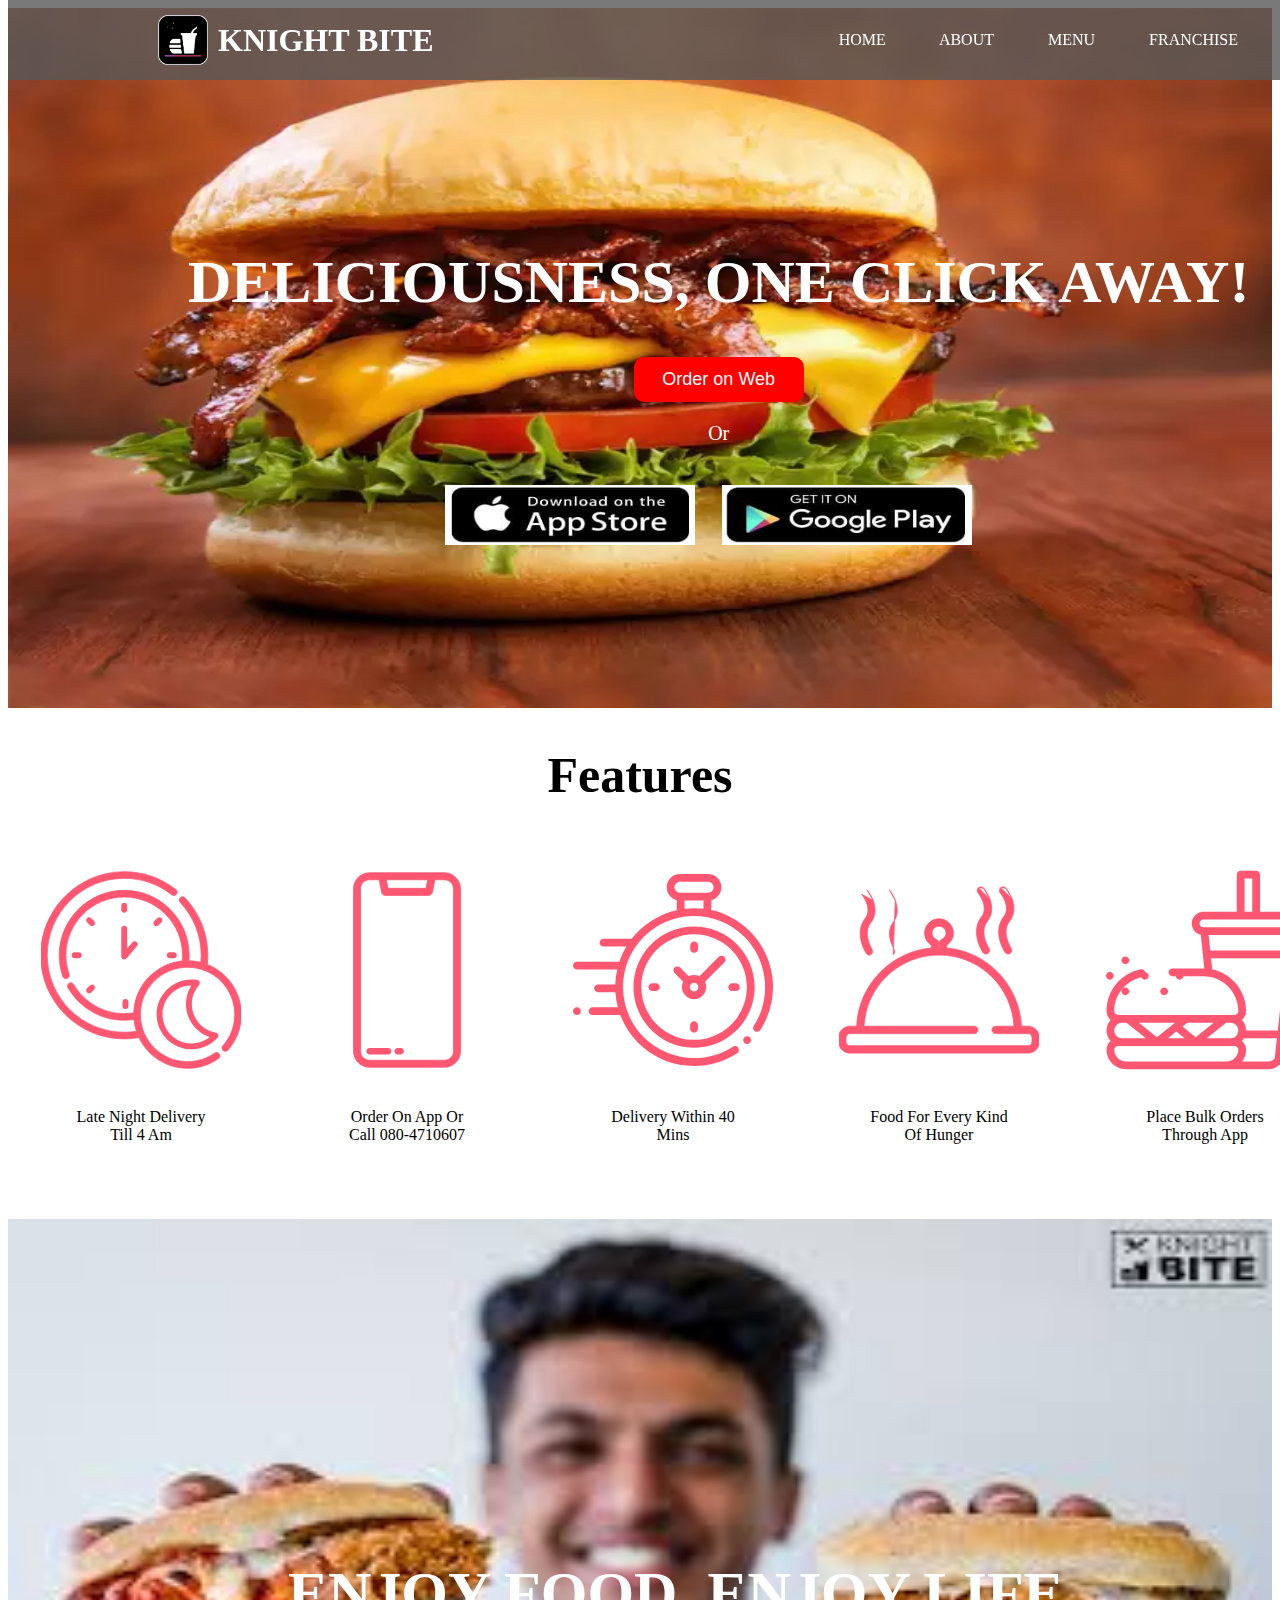
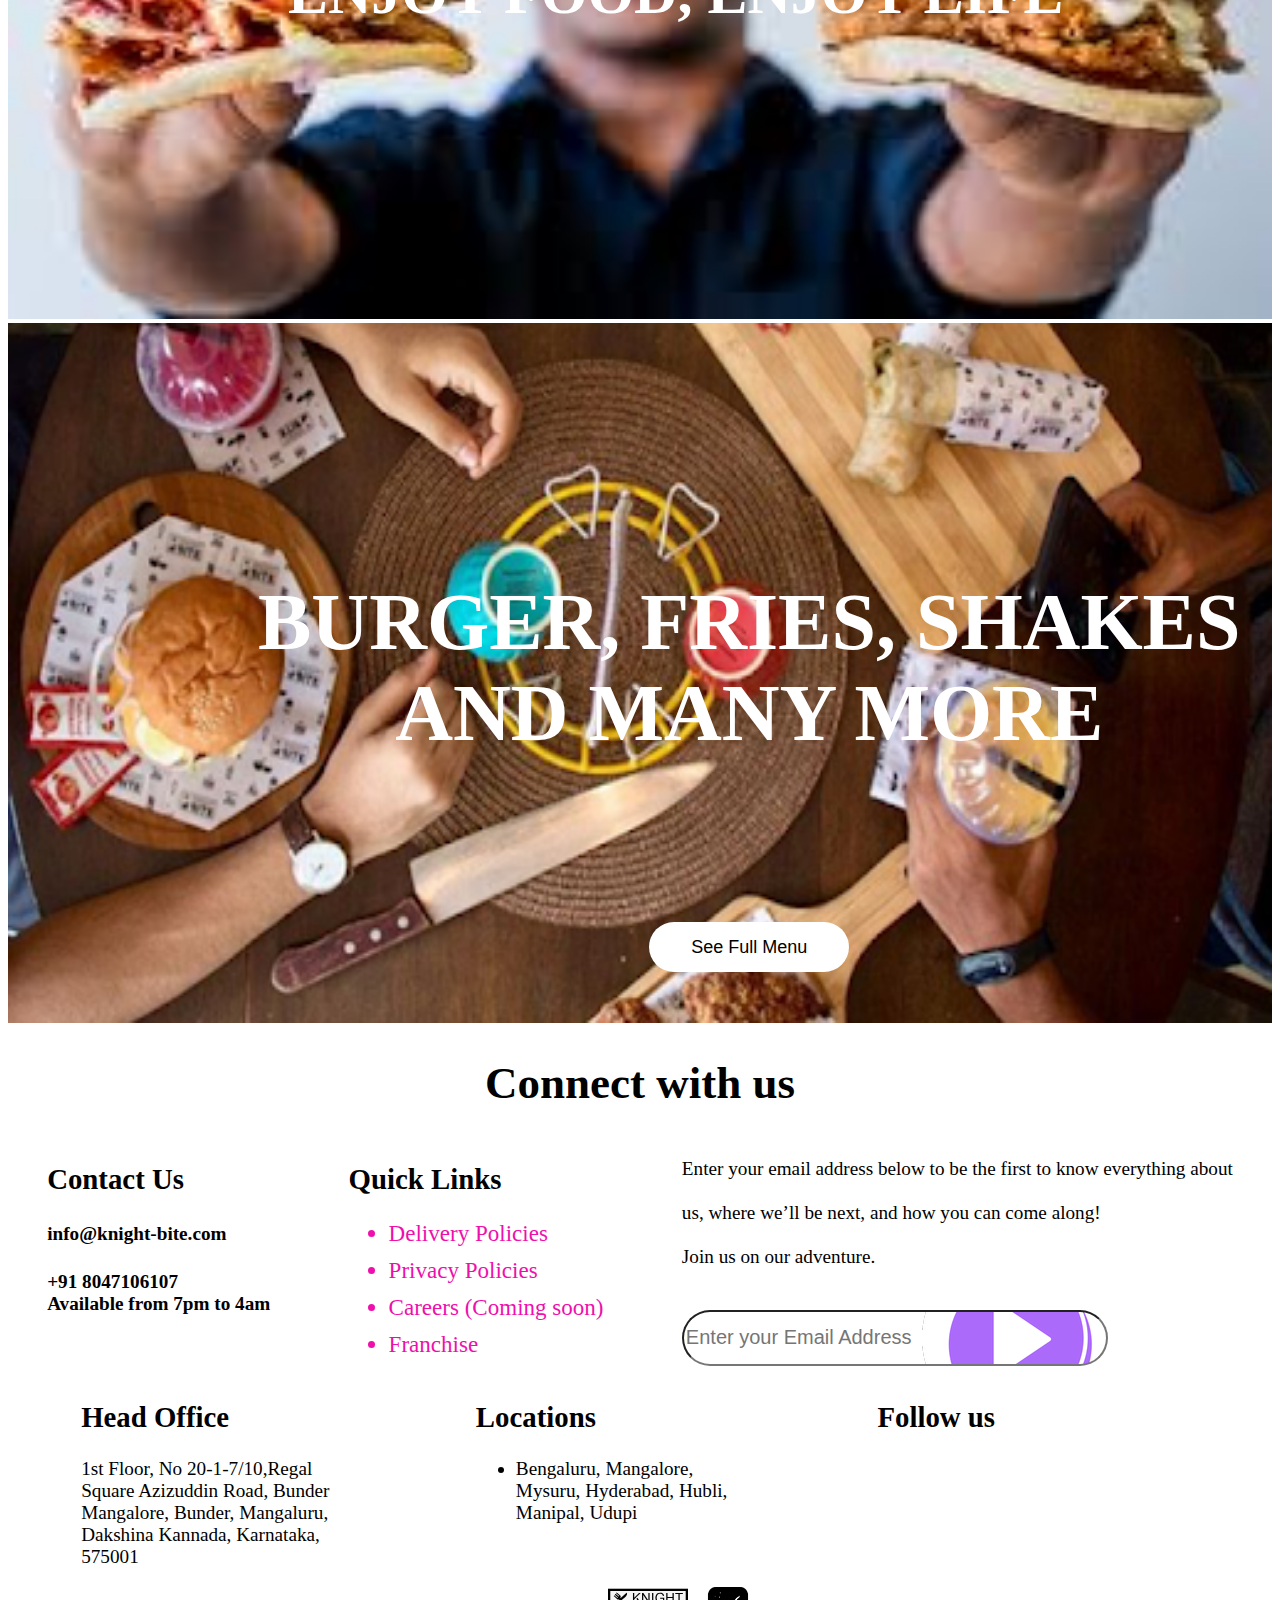
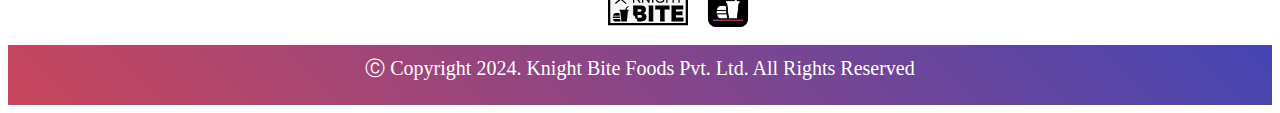
<file: KnightBite/html/index.html>
<!DOCTYPE html>
<html lang="en">
<head>
    <meta charset="UTF-8">
    <meta name="viewport" content="width=device-width, initial-scale=1.0">
    <title>KnightBite</title>
    <link rel="stylesheet" href="../css/index.css">
    <link rel="stylesheet" href="https://cdnjs.cloudflare.com/ajax/libs/font-awesome/6.5.2/css/all.min.css" 
    integrity="sha512-SnH5WK+bZxgPHs44uWIX+LLJAJ9/2PkPKZ5QiAj6Ta86w+fsb2TkcmfRyVX3pBnMFcV7oQPJkl9QevSCWr3W6A==" 
    crossorigin="anonymous" referrerpolicy="no-referrer" />
</head>
<body>
    <!-- Navbar -->
    <nav>
        <div class="navbar">
            <div class="nav-icon">
                <img src="../asserts/images/kb_footer.png" alt="">
                <div class="cap"><h1>KNIGHT BITE</h1></div>
            </div>
            
            <div class="nav-links">
                <a href="./index.html">HOME</a>
                <a href="./about.html">ABOUT</a>
                <a href="./menu.html">MENU</a>
                <a href="./franchise.html">FRANCHISE</a>
            </div>
        </div>
    </div>
    </nav>
    <!-- Home page -->
        <!-- Header -->

     <div class="one">
            <img src="../asserts/images/burger-thnkstck.webp" alt="">
            <div class="in"><h1>DELICIOUSNESS, ONE CLICK AWAY!</h1>
            <button>Order on Web</button>
            <div class="p"><p>Or</p></div>
               <div class="app"><img src="../asserts/images/app.jpeg" alt="">
                <img src="../asserts/images/play.jpeg" alt=""></div>
        </div>

            <!-- Features -->
        <h1 style="text-align: center; font-size: 50px;">Features</h1>
        <div class="feature">
            <div class="images">
            <div>
                <table>
                    <tr><td><img src="../asserts/images/feature-1.svg" alt=""></td></tr>
                    <tr><td>Late Night Delivery <br> Till 4 Am</td></tr>
                </table>
            </div>
            <div>
                <table>
                <tr><td><img src="../asserts/images/feature-2.svg" alt=""></td></tr>
                <tr><td>Order On App Or  <br>Call 080-4710607</td></tr>
                </table>
            </div>
            <div>
                <table>
                <tr><td><img src="../asserts/images/feature-3.svg" alt=""></td></tr>
                <tr><td>Delivery Within 40 <br>Mins</td></tr>
                </table>
            </div>
            <div>
                <table>
                <tr><td><img src="../asserts/images/feature-4.svg" alt=""></td></tr>
                <tr><td>Food For Every Kind <br> Of Hunger</td></tr>
                </table>
            </div>
            <div>
                <table>
                <tr><td><img src="../asserts/images/feature-5.svg" alt=""></td></tr>
                <tr><td>Place Bulk Orders <br>Through App</td></tr>
                </table>
            </div>
            </div>
        </div>

    <br><br><br><br>

            <div class="two">
            <img src="../asserts/images/bite.jpeg" alt="">
            <div class="in"><h1><b>ENJOY FOOD, ENJOY LIFE</b></h1>
            </div></div>

             <div class="three">
            <img src="../asserts/images/homethree.png" alt="">
            <div class="in"><h1><b>BURGER, FRIES, SHAKES  <br>AND MANY MORE</b></h1>
                <a href="./menu.html"><button style="border:none; width: 200px; height: 50px;color: black; background-color:white; border-radius: 50px; margin-top: 110px;">See Full Menu</button></a>
            </div></div>

            <h1 align="center" style="font-size: 45px;">Connect with us</h1>
            <div class="four">
                <div class="contact"><h2>Contact Us</h2>
                <h4><i class="fa-regular fa-envelope" style="font-size: 20px; color: red;"></i>info@knight-bite.com</h4>
                <h4><i class="fa-solid fa-phone" style="font-size: 20px; color: red;"></i>+91 8047106107 <br>Available from 7pm to 4am</h4>
            </div>
                <div class="quick"><h2>Quick Links</h2><ul><li>Delivery Policies</li>
                <li>Privacy Policies</li>
                <li>Careers (Coming soon)</li>
                <li>Franchise</li></ul>
            </div>
            <div class="para">
                <p>Enter your email address below to be the first to know everything about  <br><br>us, where we’ll be next, and how you can come along! <br><br>
                    Join us on our adventure.</p><br>
                    <input type="email" placeholder="Enter your Email Address" class="input">
            </div>
            </div>

             <div class="five">
                <div class="contact"><h2>Head Office</h2>
                <p>1st Floor, No 20-1-7/10,Regal <br> Square Azizuddin Road, Bunder <br> Mangalore, Bunder, Mangaluru,<br> Dakshina Kannada, Karnataka,<br> 575001</p>
            </div>
                <div class="loc"><h2>Locations</h2><ul><li>Bengaluru, Mangalore,<br> Mysuru, Hyderabad, Hubli,<br> Manipal, Udupi</li></ul>
            </div>
            <div class="links">
                <h2 align="center">Follow us</h2>
                <a href="" style="font-size: 40px; color: rgb(242, 15, 163);"><i class="fa-brands fa-instagram"></i></a>
                <a href="" style="font-size: 40px; color: rgb(240, 20, 185);"><i class="fa-brands fa-facebook"></i></a>
                <a href="" style="font-size: 40px; color: rgb(232, 17, 164);"><i class="fa-brands fa-twitter"></i></a>
                <a href="" style="font-size: 40px; color: rgb(237, 15, 137);"><i class="fa-brands fa-linkedin"></i></a>
                <a href="" style="font-size: 40px; color: rgb(240, 15, 172);"><i class="fa-brands fa-youtube"></i></a>
            </div>
            </div>

            <div class="foot">
                <img src="../asserts/images/brand_logo-1_footer.svg" alt="">
                <img src="../asserts/images/knight.png" alt=""> 
            </div>
            <br>

            <!-- Footer -->
        <div class="copy">
            Ⓒ Copyright 2024. Knight Bite Foods Pvt. Ltd. All Rights Reserved
        </div>

</body>
</html>
</file>
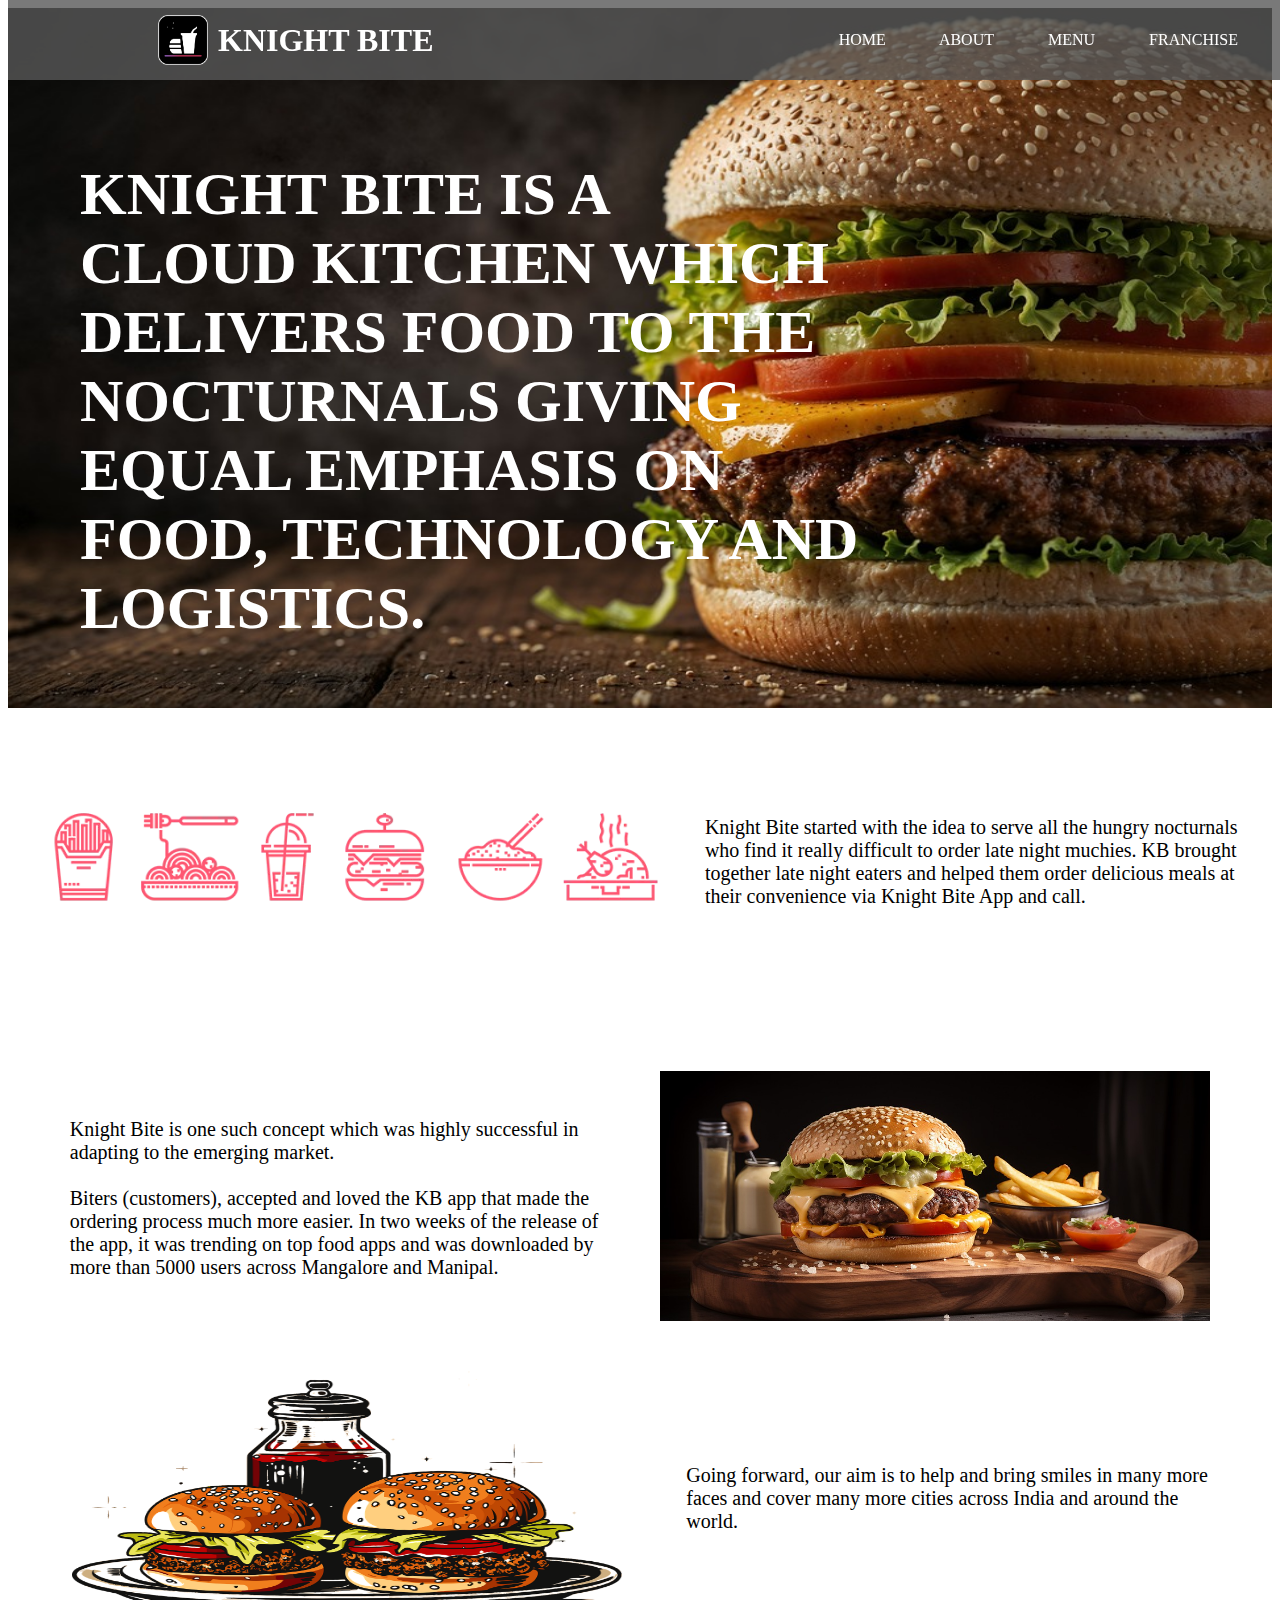
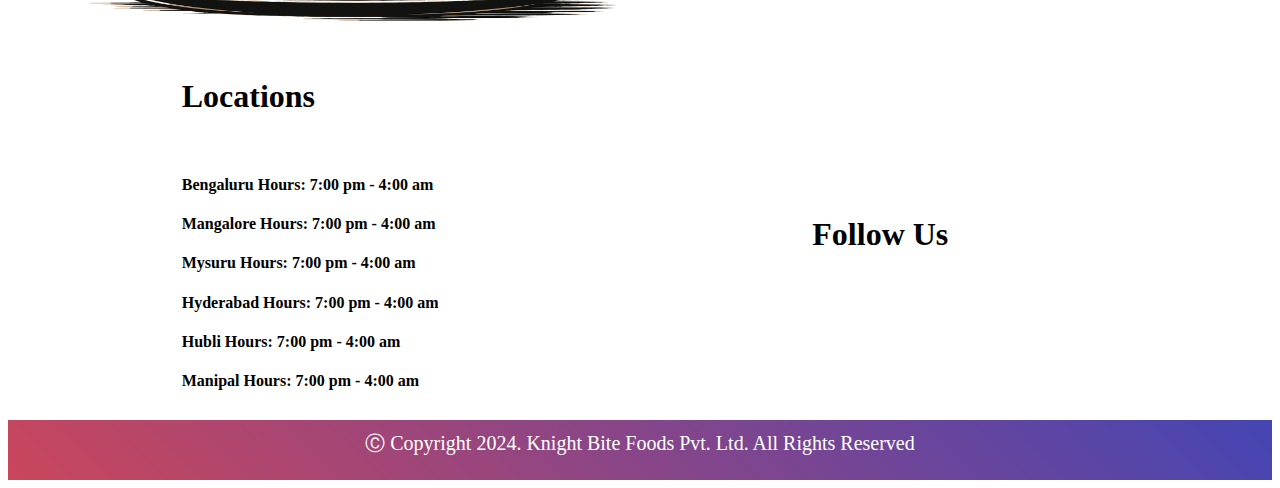
<file: KnightBite/html/about.html>
<!DOCTYPE html>
<html lang="en">
<head>
    <meta charset="UTF-8">
    <meta name="viewport" content="width=device-width, initial-scale=1.0">
    <title>KnightBite</title>
    <link rel="stylesheet" href="../css/index.css">
    <link rel="stylesheet" href="https://cdnjs.cloudflare.com/ajax/libs/font-awesome/6.5.2/css/all.min.css" 
    integrity="sha512-SnH5WK+bZxgPHs44uWIX+LLJAJ9/2PkPKZ5QiAj6Ta86w+fsb2TkcmfRyVX3pBnMFcV7oQPJkl9QevSCWr3W6A==" 
    crossorigin="anonymous" referrerpolicy="no-referrer" />
</head>
<body>
    <!-- Navbar -->
    <nav>
        <div class="navbar">
            <div class="nav-icon">
                <img src="../asserts/images/kb_footer.png" alt="">
                <div class="cap"><h1>KNIGHT BITE</h1></div>
            </div>
            
            <div class="nav-links">
                <a href="./index.html">HOME</a>
                <a href="./about.html">ABOUT</a>
                <a href="./menu.html">MENU</a>
                <a href="./franchise.html">FRANCHISE</a>
            </div>
        </div>
    </div>
    </nav>
    
      
      <div class="about-one">
        <img src="../asserts/images/burger-about1.jpg" alt="">
        <div class="about-one-in">
          <h1>KNIGHT BITE IS A <br> 
            CLOUD KITCHEN WHICH <br> DELIVERS FOOD TO THE <br> NOCTURNALS GIVING <br> 
            EQUAL EMPHASIS ON <br> FOOD, TECHNOLOGY AND <br> LOGISTICS.</h1>
        </div>
      </div>

      <div class="about-two">
        <div><img src="../asserts/images/food-strip.webp" alt=""></div>
        <div><p style="font-size: 20px;">Knight Bite started with the idea to serve all the hungry nocturnals <br> 
          who find it really difficult to order late night muchies. KB brought <br> 
          together late night eaters and helped them order delicious meals at <br> 
          their convenience via Knight Bite App and call.</p></div>
      </div>
<br><br>
      <div class="about-two">
        <div><p style="font-size: 20px;">Knight Bite is one such concept which was highly successful in <br> 
          adapting to the emerging market. <br><br>
          Biters (customers), accepted and loved the KB app that made the <br> 
          ordering process much more easier. In two weeks of the release of <br> 
          the app, it was trending on top food apps and was downloaded by <br> 
          more than 5000 users across Mangalore and Manipal.</p></div>
        <div><img src="../asserts/images/hamburger-about.jpg" alt="" style="height: 250px; width: 550px;"></div>
      </div>

      <div class="about-two">
        <div><img src="../asserts/images/hamburger-about222.webp" alt="" style="height: 250px; width: 550px;"></div>
        <div><p style="font-size: 20px;">Going forward, our aim is to help and bring smiles in many more <br> 
          faces and cover many more cities across India and around the <br> world.</p></div>
      </div>
<br><br>
      <div class="about-two">
        <div style="padding-right: 200px;">
          <h1>Locations</h1><br>
          <h4>Bengaluru  Hours: 7:00 pm - 4:00 am</h4>
          <h4>Mangalore  Hours: 7:00 pm - 4:00 am</h4>
          <h4>Mysuru  Hours: 7:00 pm - 4:00 am</h4>
          <h4>Hyderabad  Hours: 7:00 pm - 4:00 am</h4>
          <h4>Hubli  Hours: 7:00 pm - 4:00 am</h4>
          <h4>Manipal  Hours: 7:00 pm - 4:00 am</h4>
        </div>
        <div style="padding-right: 150px;">
            <h1 align="center">Follow Us</h1>
          <a href="" style="font-size: 50px;">
            <i class="fa-brands fa-instagram"></i>
            <i class="fa-brands fa-facebook"></i>
            <i class="fa-brands fa-x-twitter"></i>
            <i class="fa-brands fa-linkedin"></i>
            <i class="fa-brands fa-youtube"></i>
          </a>
        </div>
      </div><br><br>

      <!-- Footer -->
        <div class="copy">
            Ⓒ Copyright 2024. Knight Bite Foods Pvt. Ltd. All Rights Reserved
        </div>

    </body>
</html>
</file>
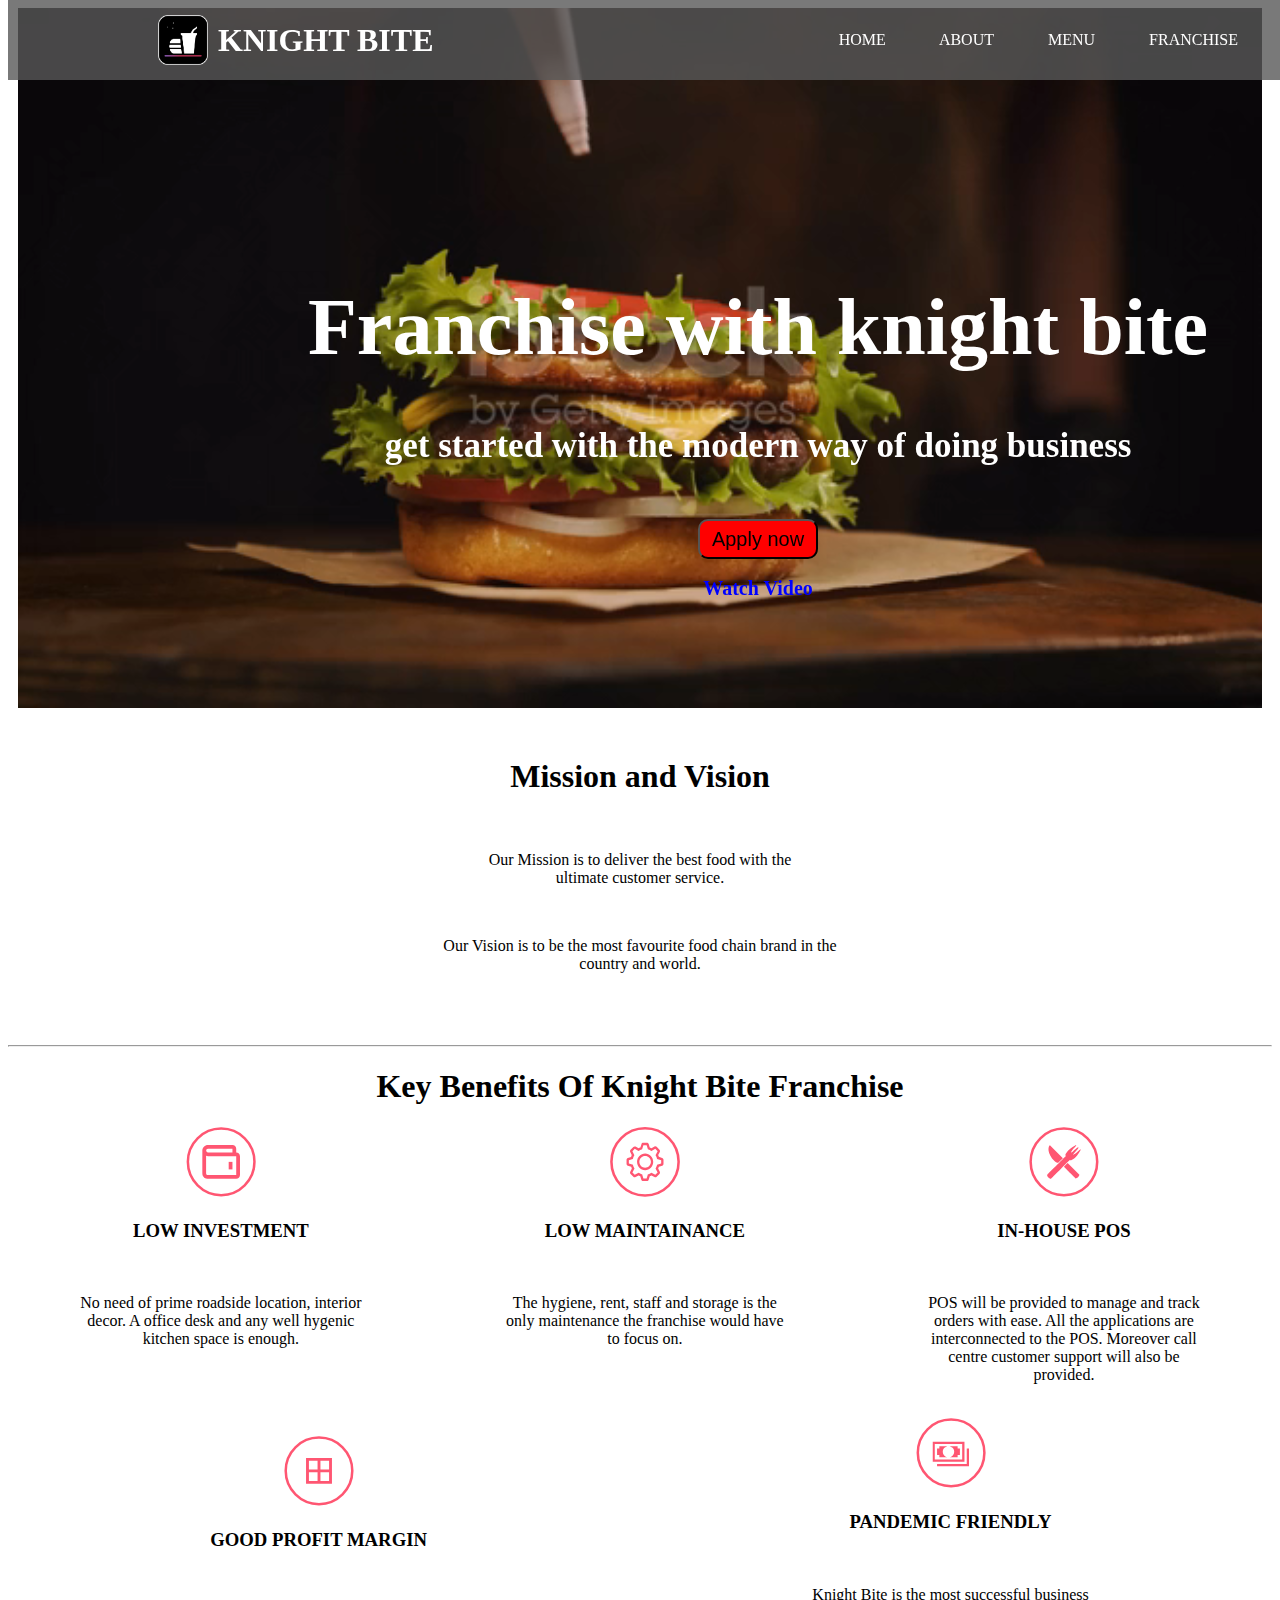
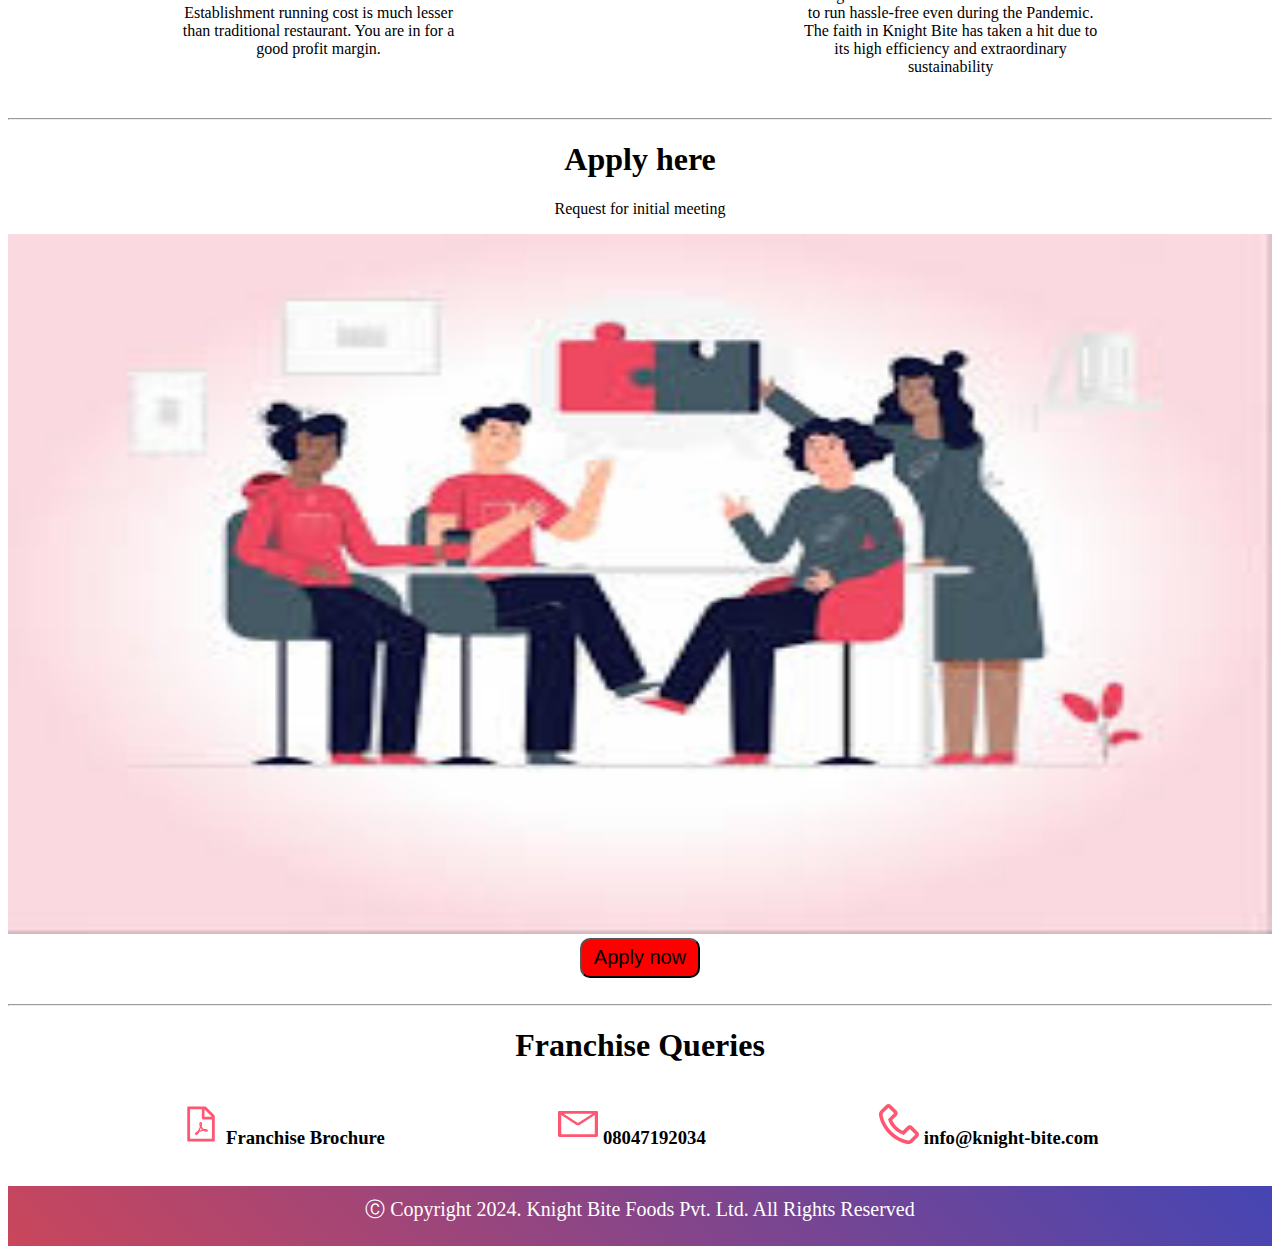
<file: KnightBite/html/franchise.html>
<!DOCTYPE html>
<html lang="en">
<head>
    <meta charset="UTF-8">
    <meta name="viewport" content="width=device-width, initial-scale=1.0">
    <title>KnightBite</title>
    <link rel="stylesheet" href="../css/index.css">
    <link rel="stylesheet" href="https://cdnjs.cloudflare.com/ajax/libs/font-awesome/6.5.2/css/all.min.css" 
    integrity="sha512-SnH5WK+bZxgPHs44uWIX+LLJAJ9/2PkPKZ5QiAj6Ta86w+fsb2TkcmfRyVX3pBnMFcV7oQPJkl9QevSCWr3W6A==" 
    crossorigin="anonymous" referrerpolicy="no-referrer" />
</head>
<body>
    <!-- Navbar -->
    <nav>
        <div class="navbar">
            <div class="nav-icon">
                <img src="../asserts/images/kb_footer.png" alt="">
                <div class="cap"><h1>KNIGHT BITE</h1></div>
            </div>
            
            <div class="nav-links">
                 <a href="./index.html">HOME</a>
                <a href="./about.html">ABOUT</a>
                <a href="./menu.html">MENU</a>
                <a href="./franchise.html">FRANCHISE</a>
            </div>
        </div>
    </div>
    </nav>

    <div class="franchise-one">
        <video src="../asserts/images/Burger.mp4" alt="" autoplay width="100%"></video>
        <div class="franchise-one-in">
          <h1>Franchise with knight bite</h1>
          <h3>get started with the modern way of doing business</h3><br>
          <button class="order" style="width: 120px; height: 40px; background-color: red; font-size: 20px; border-radius: 10px;">Apply now</button><br><br>
          <a href="../asserts/images/franchise_playback.mp4">Watch Video</a>
        </div>
      </div>

      <div class="franchise-two">
        <h1>Mission and Vision</h1><br>
        <p>Our Mission is to deliver the best food with the <br> ultimate customer service.</p><br>
        <p>Our Vision is to be the most favourite food chain brand in the <br> country and world.</p>
      </div>

      <hr>

      <h1 class="feat" align="center">Key Benefits Of Knight Bite Franchise</h1>
      
      <div class="franchise-three">
        <div class="franchise-three-in">
          <img src="../asserts/images/1.svg" alt="">
          <h3>LOW INVESTMENT</h3><br>
          <p>No need of prime roadside location, interior <br> decor. A office desk and any well hygenic <br> kitchen space is enough.</p>
        </div>
        <div class="franchise-three-in">
          <img src="../asserts/images/2.svg" alt="">
          <h3>LOW MAINTAINANCE</h3><br>
          <p>The hygiene, rent, staff and storage is the <br> only maintenance the franchise would have <br> to focus on.</p>
 </div>
        <div class="franchise-three-in">
          <img src="../asserts/images/3.svg" alt="">
          <h3>IN-HOUSE POS</h3><br>
          <p>POS will be provided to manage and track <br> orders with ease. All the applications are <br> interconnected to the POS. Moreover call <br> centre customer support will also be <br> provided.</p>
        </div>
      </div><br>

      <div class="franchise-four">
        <div class="franchise-three-in">
          <img src="../asserts/images/4.svg" alt="">
          <h3>GOOD PROFIT MARGIN</h3><br>
          <p>Establishment running cost is much lesser <br> than traditional restaurant. You are in for a <br> good profit margin.</p>
        </div>
        <div class="franchise-three-in">
          <img src="../asserts/images/5.svg" alt="">
          <h3>PANDEMIC FRIENDLY</h3><br>
          <p>Knight Bite is the most successful business <br> to run hassle-free even during the Pandemic. <br> The faith in Knight Bite has taken a hit due to <br> its high efficiency and extraordinary <br> sustainability</p>
        </div>
      </div><br>

      <hr>

      <h1 class="feat" align="center">Apply here</h1>
<p style="text-align: center;">Request for initial meeting</p>
      <img src="../asserts/images/images (1).jpeg" alt="" style="width: 100%; height: 700px;"><br>
      <div style="text-align: center;"><button class="order" style="width: 120px; height: 40px; background-color: red; font-size: 20px; border-radius: 10px;">Apply now</button></div><br>

      <hr>

      <h1 class="feat" align="center">Franchise Queries</h1>

      <div class="franchise-five">
        <div>
          <h3><img src="../asserts/images/footer-1.svg" alt=""> Franchise Brochure</h3>
        </div>
        <div>
          <h3><img src="../asserts/images/footer-2.svg" alt=""> 08047192034</h3>
        </div>
        <div>
          <h3><img src="../asserts/images/footer-3.svg" alt=""> info@knight-bite.com</h3>
        </div>
      </div><br>


      <!-- Footer -->
        <div class="copy">
            Ⓒ Copyright 2024. Knight Bite Foods Pvt. Ltd. All Rights Reserved
        </div>

    </body>
</html>
</file>
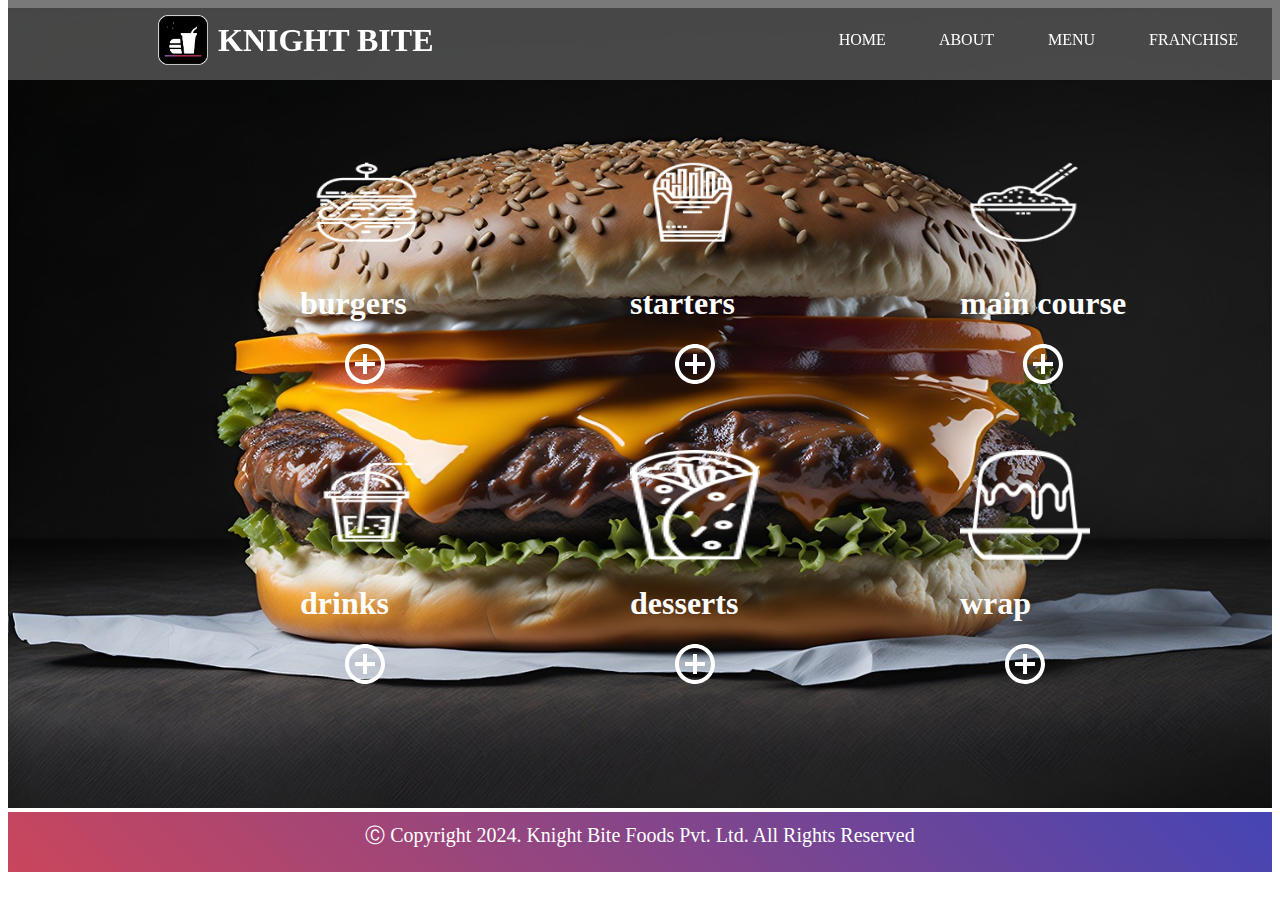
<file: KnightBite/html/menu.html>
<!DOCTYPE html>
<html lang="en">
<head>
    <meta charset="UTF-8">
    <meta name="viewport" content="width=device-width, initial-scale=1.0">
    <title>KnightBite</title>
    <link rel="stylesheet" href="../css/index.css">
    <link rel="stylesheet" href="https://cdnjs.cloudflare.com/ajax/libs/font-awesome/6.5.2/css/all.min.css" 
    integrity="sha512-SnH5WK+bZxgPHs44uWIX+LLJAJ9/2PkPKZ5QiAj6Ta86w+fsb2TkcmfRyVX3pBnMFcV7oQPJkl9QevSCWr3W6A==" 
    crossorigin="anonymous" referrerpolicy="no-referrer" />
</head>
<body>
    <!-- Navbar -->
    <nav>
        <div class="navbar">
            <div class="nav-icon">
                <img src="../asserts/images/kb_footer.png" alt="">
                <div class="cap"><h1>KNIGHT BITE</h1></div>
            </div>
            
            <div class="nav-links">
                 <a href="./index.html">HOME</a>
                <a href="./about.html">ABOUT</a>
                <a href="./menu.html">MENU</a>
                <a href="./franchise.html">FRANCHISE</a>
            </div>
        </div>
    </div>
</nav>

    <div class="menu_bg">
      <img
        width="100%"
        height="800px"
        src="../asserts/images/ai-generated-about.jpg"
        alt=""
      />

      <div class="menu_icons1">
        <div class="burger_icon">
          <img src="../asserts/images/burger-icon1.png" alt="" class="menu" />
          <h1>burgers</h1>
          <p style="text-align: center;"><img src="../asserts/images/add-icon.svg" alt="" /></p>
        </div>
        <div class="burger_icon">
          <img src="../asserts/images/starters-icon2.png" alt="" class="menu" />
          <h1>starters</h1>
          <p style="text-align: center;"><img src="../asserts/images/add-icon.svg" alt="" /></p>
        </div>
        <div class="burger_icon">
          <img src="../asserts/images/main-course-icon3.png" alt="" class="menu" />
          <h1>main course</h1>
          <p style="text-align: center;"><img src="../asserts/images/add-icon.svg" alt="" /></p>
        </div>
      </div>
      <div class="menu_icons2">
        <div class="burger_icon1">
          <img src="../asserts/images/drinks-icon4.png" alt="" class="menu" />
          <h1>drinks</h1>
          <p style="text-align: center;"><img src="../asserts/images/add-icon.svg" alt="" /></p>
        </div>
        <div class="burger_icon1">
          <img src="../asserts/images/wrap-icon5.png" alt="" class="menu" />
          <h1>desserts</h1>
          <p style="text-align: center;"><img src="../asserts/images/add-icon.svg" alt="" /></p>
        </div>
        <div class="burger_icon1">
          <img src="../asserts/images/desserts-icon6.png" alt="" class="menu" />
          <h1>wrap</h1>
          <p style="text-align: center;"><img src="../asserts/images/add-icon.svg" alt="" /></p>
        </div>
      </div>
    </div>


      <!-- Footer -->
        <div class="copy">
            Ⓒ Copyright 2024. Knight Bite Foods Pvt. Ltd. All Rights Reserved
        </div>

    </body>
</html>
</file>
<file: KnightBite/css/index.css>
/* Navbar */
.navbar{
    height: 80px;
    display: flex;
    align-items: center;
    position: fixed;
    z-index: 1000;
    top: 0px;
    background-color: rgba(87, 87, 87, 0.8);
    justify-content: space-between;
    width: 100%;
}
.nav-icon{
    display: flex;
    align-items: center;
}
.nav-icon img{
height: 50px;
margin-left: 150px;
}
.nav-icon .cap{
    margin-right: 10px;
    color: white;
    margin-left: 10px;
}
.nav-links a{
    text-decoration: none;
    margin-right: 50px;
    font-size: medium;
    color: white;
}
.nav-links a:hover{
    color: rgb(77, 20, 212);
}


/* header */
.one img{
    width: 100%;
    height: 700px;
}
.one{
    position: relative;
}
.one .in{
    position: absolute;
    top: 200px;
    left: 180px;
    color: white;
    text-align: center;
    font-size: 30px;
}
.one .in button{
    width: 170px;
    height: 45px;
    font-size: large;
    border-radius: 10px;
    border: none;
    color:white;
    background-color: red;
}
.one .p{
    font-size: 20px;
}
.one .app img{
    margin-top: 20px;
    width: 250px;
    height: 60px;
    margin-right: 20px;
    transition: .2s;
}
.one .app img:hover{
    transform: scale(1.1);
}

/* features */

.images{
    display: flex;
    justify-content: space-around;
    text-align: center;
}
.images img{
    width: 200px;
    height: 200px;
    padding: 30px;
}
.two{
    position: relative;
} 
.two .in{
    position: absolute;
    top: 300px;
    left: 280px;
    font-family: nicotineregular;
    color: white;
}

.three{
    position: relative;
}
.three .in{
    position: absolute;
    top: 200px;
    left: 250px;
    font-family: nicotineregular;
    color: white;
    font-size: 40px;
}   


.four{
    display: flex;
    justify-content: space-around;
    font-size: larger;
}
.contact i{
    color: red;
    width: 40px;
}
.quick ul li{
  color: rgb(239, 15, 172);  
  margin-top: 10px;
    font-size: larger;
}
.para .input{
    width: 400px;
    height: 50px;
    border-radius: 30px;
    font-size: 20px;
}
.input{
  background-image: url('../asserts/images/email.png');
  background-repeat: no-repeat;
  background-position: right center;
  padding-right: 20px; 
}

.five{
    display: flex;
    justify-content: space-around;
    margin-right: 200px;
    font-size: larger;
}
.links a{
    margin-left: 25px;
    transition: .2s;
}
.links i:hover{
    transform: scale(1.2);
}
/* footer */

.foot{
    display: flex;
    margin-left: 600px;
}

.foot img{
    width: 80px;
    height: 40px;
}
.copy{
    background:linear-gradient(45deg,rgb(202, 70, 92),rgb(69, 69, 180));
    text-align: center;
    color: white;
    font-size: 20px;
    height: 40px;
    padding: 10px;
}


/* About page design starts */
.about-one img{
    width: 100%;
    height: 700px;
    position: relative;
}
.about-one-in h1{
    position: absolute;
    top: 120px;
    left: 80px;
    color: white;
    font-size: 60px;
}
.about-two{
    display: flex;
    justify-content: space-evenly;
    align-items: center;
    height: 300px;
}
.about-two a{
    text-decoration: none;
    font-size: 25px;
}
/* About page design ends */


/* Menu page design starts */
.menu-one img{
    width: 100%;
}
.menu_icons1{
    position: absolute;
   top: 100px;
   left: 200px;
   display: flex;
   justify-content:space-around;
   align-items: center;
   color: white;
}
.menu_icons2{
    position: absolute;
   top: 350px;
   left: 200px;
   display: flex;
   justify-content:space-around;
   align-items: center;
   color: white;
}
.burger_icon{
   display: block;
   justify-content: space-around;
   padding: 50px 100px;
}
.menu{
    height: 110px;
    width: 130px;
    text-align: center;
}
.burger_icon1{
   display: block;
   justify-content: space-around;
   padding: 100px 100px;
}
/* Menu page design ends */



/* Franchise page design starts */
.franchise-one video{
    width: 100%;
    height: 700px;
}
.franchise-one{
    position: relative;
}
.franchise-one-in{
    text-align: center;
    position: absolute;
    top: 220px;
    left: 300px;
}
.franchise-one-in h1{
    font-size: 80px;
    color: white;
}
.franchise-one-in h3{
    color: white;
    font-size: 35px;
}
.franchise-one-in a{
    text-decoration: none;
    color: blue;
    font-size: 20px;
    font-weight: bold;
}
.franchise-two{
    text-align: center;
    height: 300px;
    padding-top: 25px;
}
.franchise-three{
    display: flex;
    justify-content: space-around;
}
.franchise-three-in{
    text-align: center;
}
.franchise-three-in img{
    height: 70px;
    width: 70px;
}
.franchise-four{
    display: flex;
    justify-content: space-around;
    align-items: center;
}
.franchise-five{
    display: flex;
    justify-content: space-evenly;
    align-items: center;
}
.franchise-five img{
    height: 40px;
    width: 40px;
}
button .order{
    width: 100px;
    height: 40px;
}
/* Franchise page design ends */
</file>
